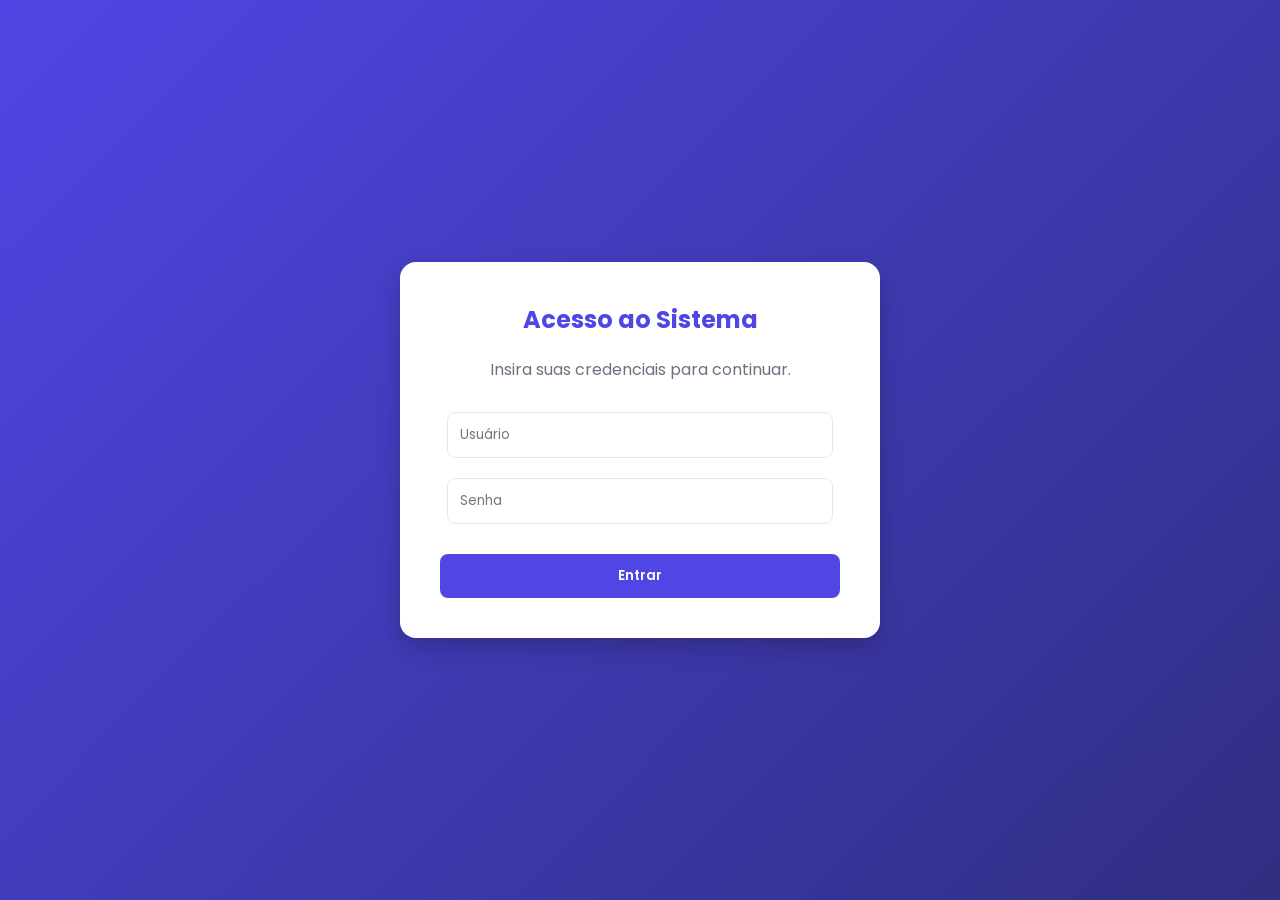
<file: registro_movimentacoes/src/main/resources/static/index.html>
<!DOCTYPE html>
<html lang="pt-BR">
<head>
    <meta charset="UTF-8">
    <meta name="viewport" content="width=device-width, initial-scale=1.0">
    <title>Dashboard Financeiro</title>
    <link rel="stylesheet" href="css/style.css">
</head>
<body>

    <script>
        if (!localStorage.getItem("usuario")) {
            window.location.href = "login.html";
        }
    </script>

    <div class="sidebar">
        <h2 class="titulo-sistema">Controle Financeiro</h2>
        
        <label>Data Início</label>
        <input type="date" id="filtroDataInicio">
        
        <label>Data Fim</label>
        <input type="date" id="filtroDataFim">
        
        <label>Situação</label>
        <select id="filtroSituacao">
            <option value="">Todas as Situações</option>
            <option value="PENDENTE">Pendente</option>
            <option value="PAGO">Pago</option>
        </select>

        <label>Tipo</label>
        <select id="filtroTipo">
            <option value="">Todos os Tipos</option>
            <option value="RECEITA">Receita</option>
            <option value="DESPESA">Despesa</option>
        </select>

        <button onclick="filtrar()">Aplicar Filtros</button>
        <button class="outline" style="color: white; border-color: #475569;" onclick="limparFiltros()">Limpar Filtros</button>
        
        <div style="margin-top: auto;">
            <button class="danger" onclick="exportarPDF()">📄 Exportar PDF</button>
        </div>
    </div>

    <div class="main-content">
        
        <div class="top-bar">
            <button class="outline" onclick="logout()">Sair do Sistema</button>
        </div>

        <div class="card">
            <h3>Novo Lançamento TOP</h3>
            <div class="form-row">
                <div class="form-group" style="flex: 2;">
                    <label>Descrição</label>
                    <input id="descricao" placeholder="Ex: Mensalidade Internet">
                </div>
                <div class="form-group">
                    <label>Valor (R$)</label>
                    <input id="valor" type="number" placeholder="0.00">
                </div>
                <div class="form-group">
                    <label>Data</label>
                    <input type="date" id="dataLancamento">
                </div>
            </div>
            <div class="form-row">
                <div class="form-group">
                    <label>E-mail (Notificação)</label>
                    <input id="emailDestino" type="email" placeholder="seuemail@exemplo.com">
                </div>
                <div class="form-group">
                    <label>Tipo</label>
                    <select id="tipo">
                        <option value="RECEITA">Receita</option>
                        <option value="DESPESA">Despesa</option>
                    </select>
                </div>
                <div class="form-group">
                    <label>Situação</label>
                    <select id="situacao">
                        <option value="PENDENTE">Pendente</option>
                        <option value="PAGO">Pago</option>
                    </select>
                </div>
            </div>
            <div style="text-align: right;">
                <button onclick="salvar()">Salvar Lançamento</button>
            </div>
        </div>

        <div class="card">
            <h3>Histórico de Movimentações</h3>
            <table>
                <thead>
                    <tr>
                        <th>Descrição</th>
                        <th>Data</th>
                        <th>Valor</th>
                        <th>Tipo</th>
                        <th>Situação</th>
                        <th>Ações</th>
                    </tr>
                </thead>
                <tbody id="tabela"></tbody>
            </table>
        </div>

    </div>

    <script src="js/app.js?v=4"></script>

</body>
</html>
</file>
<file: registro_movimentacoes/src/main/resources/static/css/style.css>
@import url('https://fonts.googleapis.com/css2?family=Poppins:wght@300;400;500;600;700&display=swap');

:root {
    --primary: #4f46e5; /* Azul Indigo vibrante */
    --primary-hover: #4338ca;
    --danger: #ef4444;
    --danger-hover: #dc2626;
    --bg-main: #f3f4f6; /* Fundo cinza bem claro */
    --sidebar-bg: #1e293b; /* Fundo da barra lateral escuro */
    --card-bg: #ffffff;
    --text-dark: #1f2937;
    --text-light: #f8fafc;
    --border: #e5e7eb;
}

body {
    font-family: 'Poppins', sans-serif;
    margin: 0;
    padding: 0;
    background-color: var(--bg-main);
    color: var(--text-dark);
    display: flex;
    min-height: 100vh;
}

/* TELA DE LOGIN */
body.login-screen {
    justify-content: center;
    align-items: center;
    background: linear-gradient(135deg, var(--primary) 0%, #312e81 100%);
}

.login-card {
    background: var(--card-bg);
    padding: 40px;
    border-radius: 16px;
    box-shadow: 0 10px 25px rgba(0, 0, 0, 0.2);
    width: 100%;
    max-width: 400px;
    text-align: center;
}

.login-card h2 { margin-top: 0; color: var(--primary); }
.login-card input { width: 90%; margin-bottom: 20px; }
.login-card button { width: 100%; margin-top: 10px; }

/* SISTEMA INTERNO */

/* Barra Lateral (Esquerda Fixa) */
.sidebar {
    width: 280px;
    background-color: var(--sidebar-bg);
    color: var(--text-light);
    position: fixed;
    height: 100vh;
    padding: 30px 20px;
    box-sizing: border-box;
    display: flex;
    flex-direction: column;
    box-shadow: 4px 0 10px rgba(0,0,0,0.1);
}

.sidebar h2.titulo-sistema {
    text-align: center; 
    font-size: 1.4rem;
    margin-top: 0;
    padding-bottom: 20px;
    border-bottom: 1px solid #334155;
    margin-bottom: 30px;
}

.sidebar label {
    font-size: 0.85rem;
    color: #94a3b8;
    margin-bottom: 5px;
    display: block;
}

.sidebar input, .sidebar select {
    width: 100%;
    box-sizing: border-box;
    margin-bottom: 20px;
    background-color: #334155;
    color: white;
    border: 1px solid #475569;
}

.sidebar button {
    width: 100%;
    margin-bottom: 10px;
}

/* Área Principal (Direita) */
.main-content {
    margin-left: 280px; 
    padding: 40px;
    width: calc(100% - 280px);
    box-sizing: border-box;
}

.top-bar {
    display: flex;
    justify-content: flex-end;
    margin-bottom: 30px;
}

/* Cartões Brancos */
.card {
    background: var(--card-bg);
    padding: 30px;
    border-radius: 12px;
    box-shadow: 0 4px 6px rgba(0, 0, 0, 0.05);
    margin-bottom: 30px;
}

.card h3 { margin-top: 0; border-bottom: 2px solid var(--bg-main); padding-bottom: 10px;}

/* Inputs e Formulários Padrão */
.form-row {
    display: flex;
    gap: 20px;
    flex-wrap: wrap;
    margin-bottom: 20px;
}

.form-group {
    flex: 1;
    display: flex;
    flex-direction: column;
    min-width: 180px;
}

label { font-weight: 500; margin-bottom: 8px; font-size: 0.9rem;}
input, select {
    padding: 12px;
    border: 1px solid var(--border);
    border-radius: 8px;
    font-family: 'Poppins', sans-serif;
    outline: none;
}
input:focus, select:focus { border-color: var(--primary); }

/* Botões */
button {
    background-color: var(--primary);
    color: white;
    border: none;
    padding: 12px 20px;
    border-radius: 8px;
    font-weight: 600;
    cursor: pointer;
    font-family: 'Poppins', sans-serif;
    transition: 0.3s;
}
button:hover { background-color: var(--primary-hover); transform: translateY(-1px); }
button.danger { background-color: var(--danger); }
button.danger:hover { background-color: var(--danger-hover); }
button.outline { background-color: transparent; border: 1px solid var(--primary); color: var(--primary); }
button.outline:hover { background-color: var(--primary); color: white; }

/* Tabela (Espaçada e Centralizada) */
table {
    width: 100%;
    border-collapse: collapse;
    margin: 0 auto; 
}

th, td {
    padding: 18px 15px; 
    text-align: center; 
    border-bottom: 1px solid var(--border);
}

th {
    background-color: var(--bg-main);
    color: #4b5563;
    text-transform: uppercase;
    font-size: 0.85rem;
    letter-spacing: 0.05em;
}

tr:hover { background-color: #f8fafc; }

.acoes-btn button { padding: 6px 12px; font-size: 0.8rem; margin: 0 4px; }
</file>
